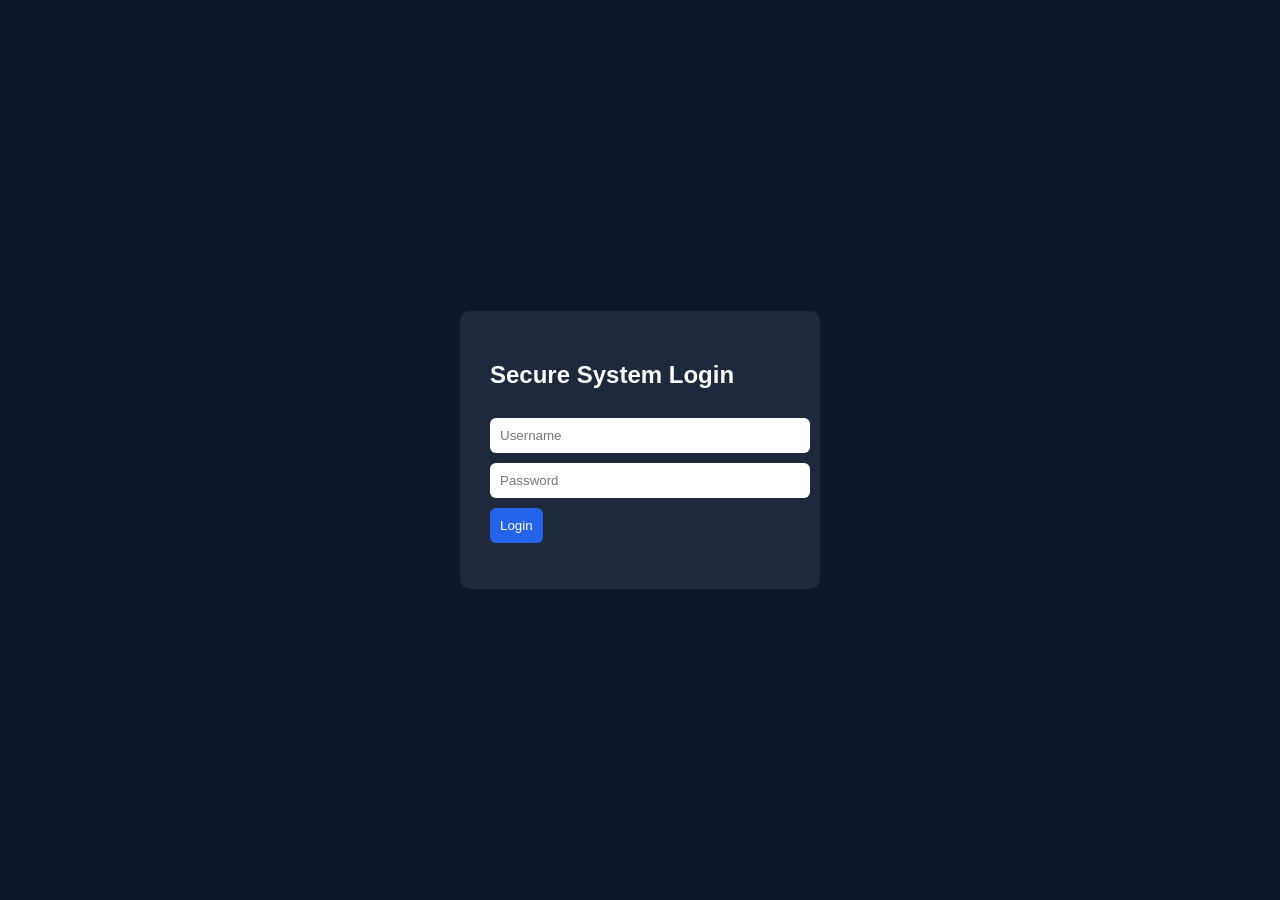
<file: index.html>
<!DOCTYPE html>
<html>
<head>
  <title>Secure System Login</title>
  <link rel="stylesheet" href="style.css">
</head>

<body class="login-body">

<div class="login-container">
  <h2>Secure System Login</h2>

  <input id="username" placeholder="Username">
  <input id="password" type="password" placeholder="Password">

  <button onclick="login()">Login</button>

  <p id="error" class="error"></p>
</div>

<script src="app.js"></script>
</body>
</html>
</file>
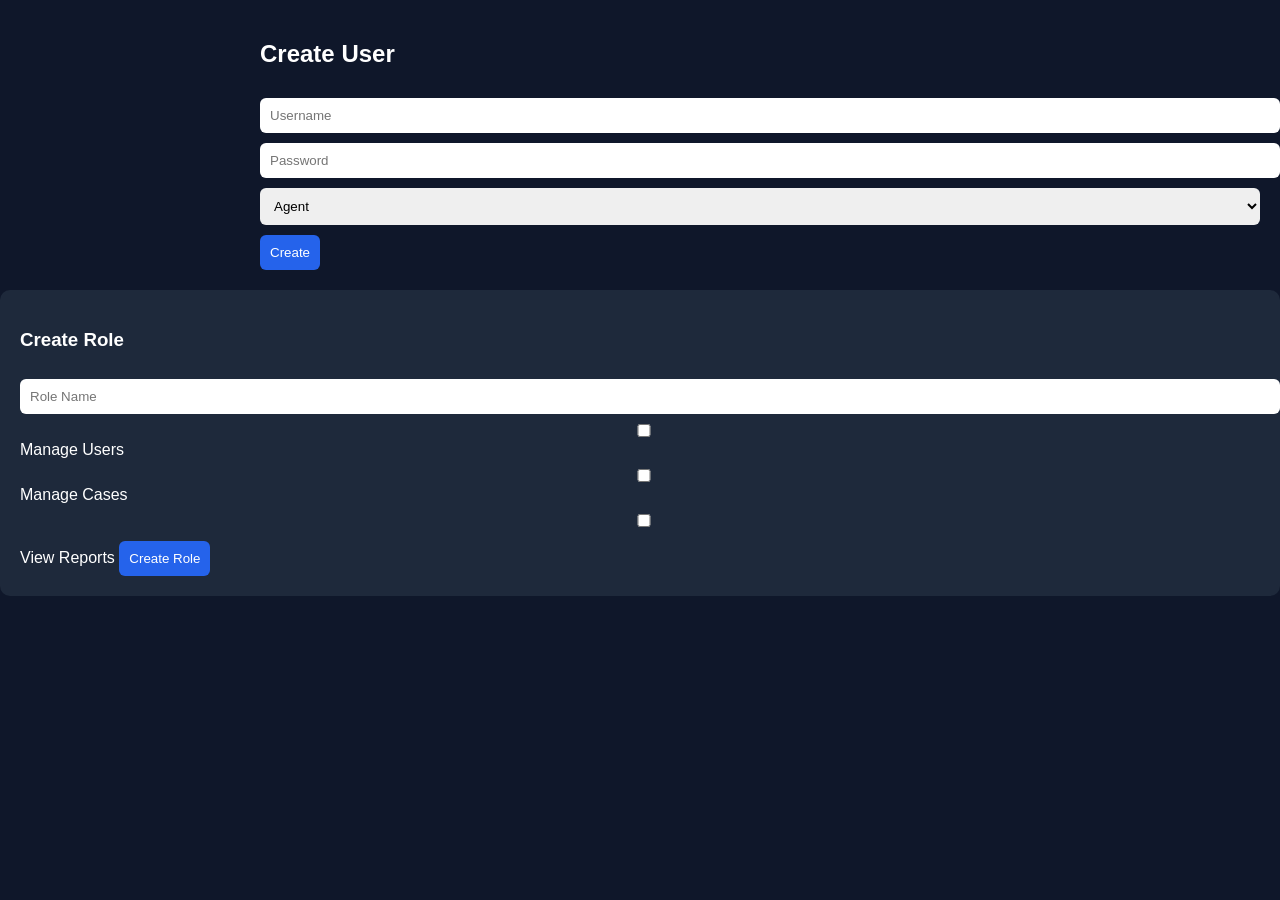
<file: admin.html>
<!DOCTYPE html>
<html>
<head>
  <title>Admin</title>
  <link rel="stylesheet" href="style.css">
</head>

<body onload="checkAuth('admin'); loadUsers()">

<div class="main">

<h2>Create User</h2>

<input id="newUser" placeholder="Username">
<input id="newPass" placeholder="Password">

<select id="role">
  <option value="agent">Agent</option>
  <option value="admin">Admin</option>
</select>

<button onclick="createUser()">Create</button>

<div id="userList"></div>

</div>

  <div class="card">
  <h3>Create Role</h3>

  <input id="roleName" placeholder="Role Name">

  <label><input type="checkbox" class="perm" value="manage_users"> Manage Users</label>
  <label><input type="checkbox" class="perm" value="manage_cases"> Manage Cases</label>
  <label><input type="checkbox" class="perm" value="view_reports"> View Reports</label>

  <button onclick="createRole()">Create Role</button>
</div>

<div id="roleList"></div>

<script src="app.js"></script>
</body>
</html>
</file>
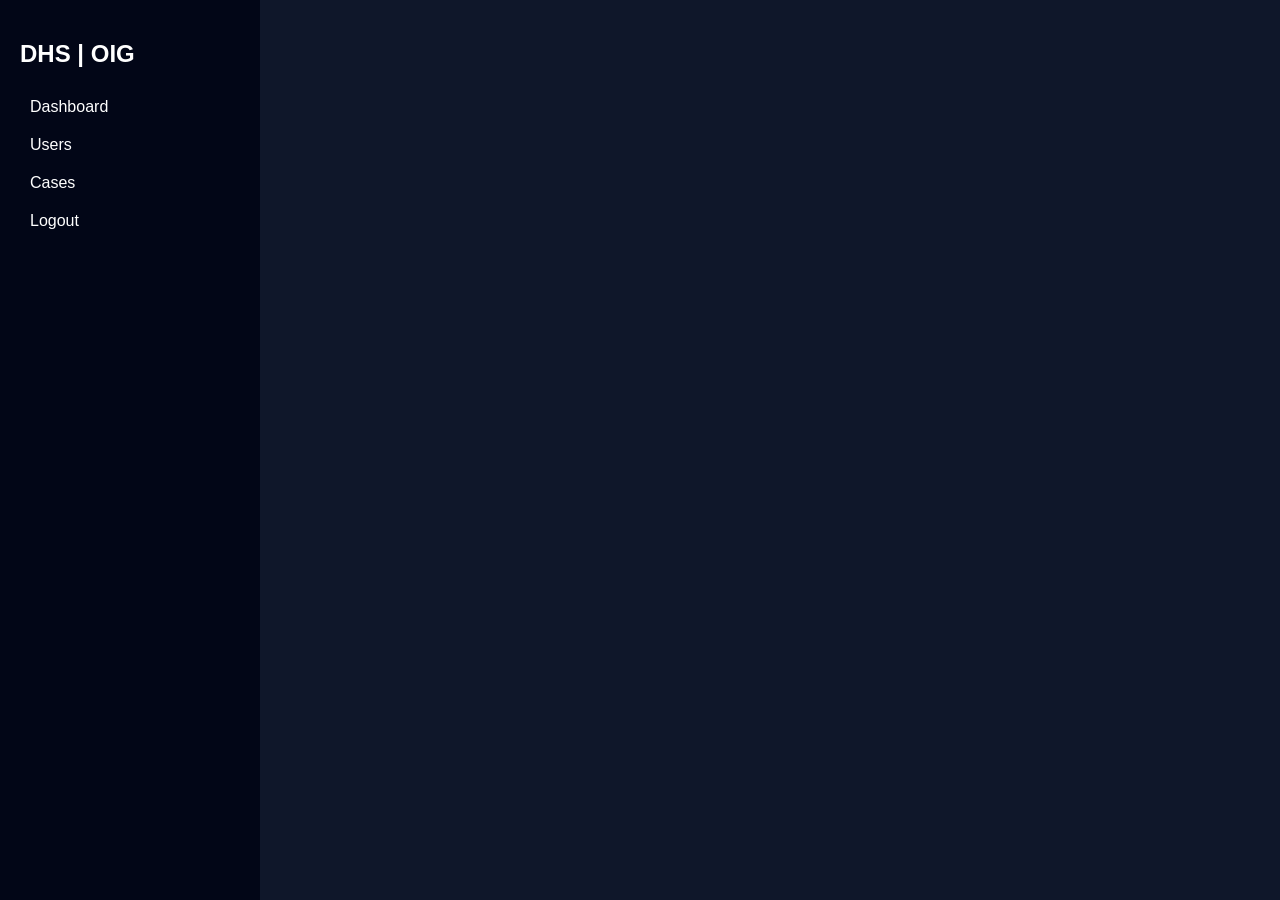
<file: case.html>
<!DOCTYPE html>
<html>
<head>
  <title>Case</title>
  <link rel="stylesheet" href="style.css">
</head>

<body onload="checkAuth(); loadCase()">

<div class="sidebar">
  <h2>DHS | OIG</h2>
  <a href="dashboard.html">Dashboard</a>
  <a href="users.html">Users</a>
  <a href="cases.html">Cases</a>
  <a href="#" onclick="logout()">Logout</a>
</div>

<div class="main">
  <div id="case"></div>
</div>

<script src="app.js"></script>
</body>
</html>
</file>
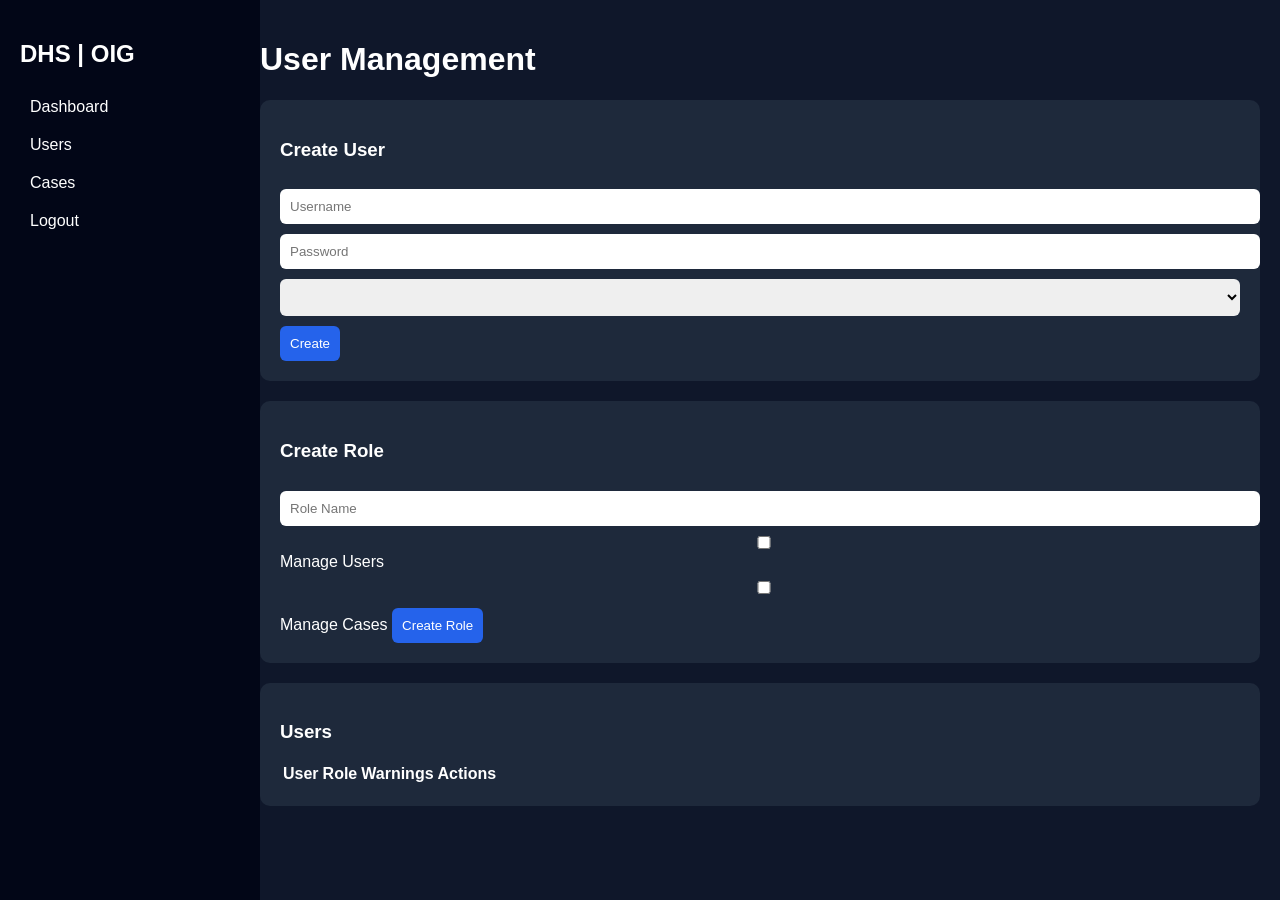
<file: cases.html>
<!DOCTYPE html>
<html>
<head>
  <title>Users</title>
  <link rel="stylesheet" href="style.css">
</head>

<body onload="checkAuth(); loadUsers(); loadRoles()">

<div class="sidebar">
  <h2>DHS | OIG</h2>
  <a href="dashboard.html">Dashboard</a>
  <a href="users.html">Users</a>
  <a href="cases.html">Cases</a>
  <a href="#" onclick="logout()">Logout</a>
</div>

<div class="main">

<h1>User Management</h1>

<div class="card">
  <h3>Create User</h3>
  <input id="newUser" placeholder="Username">
  <input id="newPass" placeholder="Password">
  <select id="role"></select>
  <button onclick="createUser()">Create</button>
</div>

<div class="card">
  <h3>Create Role</h3>
  <input id="roleName" placeholder="Role Name">

  <label><input type="checkbox" class="perm" value="manage_users"> Manage Users</label>
  <label><input type="checkbox" class="perm" value="manage_cases"> Manage Cases</label>

  <button onclick="createRole()">Create Role</button>

  <div id="roleList"></div>
</div>

<div class="card">
  <h3>Users</h3>
  <table>
    <thead>
      <tr>
        <th>User</th>
        <th>Role</th>
        <th>Warnings</th>
        <th>Actions</th>
      </tr>
    </thead>
    <tbody id="userList"></tbody>
  </table>
</div>

</div>

<script src="app.js"></script>
</body>
</html>
</file>
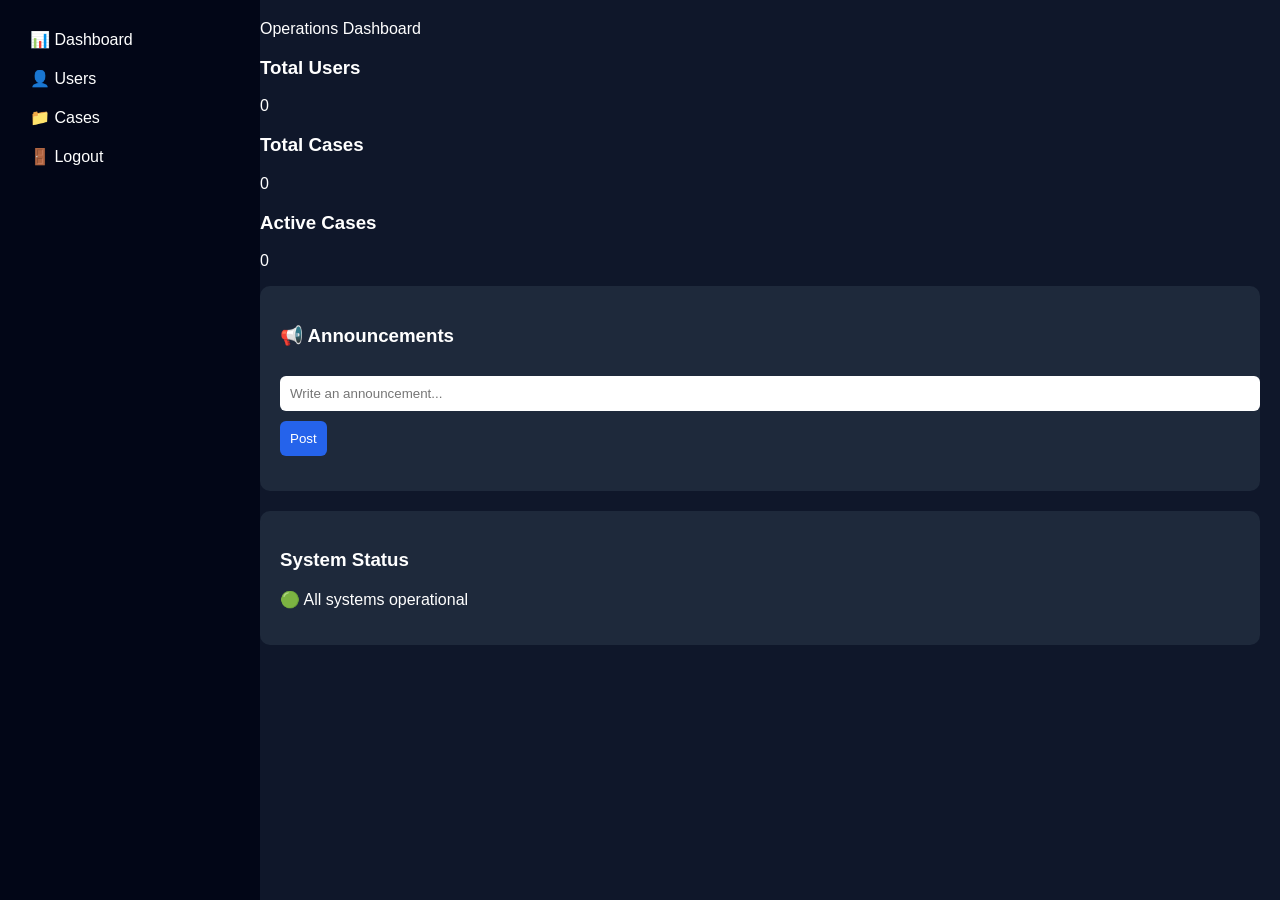
<file: dashboard.html>
<!DOCTYPE html>
<html>
<head>
  <meta charset="UTF-8">
  <title>Dashboard</title>
  <link rel="stylesheet" href="style.css">
</head>

<body onload="checkAuth()">

<div class="sidebar">
  <a href="dashboard.html">📊 Dashboard</a>
  <a href="users.html">👤 Users</a>
  <a href="cases.html">📁 Cases</a>
  <a href="#" onclick="logout()">🚪 Logout</a>
</div>

<div class="main">

  <div class="topbar">Operations Dashboard</div>

  <!-- STATS -->
  <div class="stat-grid">

    <div class="stat-card">
      <h3>Total Users</h3>
      <p id="userCount">0</p>
    </div>

    <div class="stat-card">
      <h3>Total Cases</h3>
      <p id="caseCount">0</p>
    </div>

    <div class="stat-card">
      <h3>Active Cases</h3>
      <p id="activeCases">0</p>
    </div>

  </div>

  <!-- ANNOUNCEMENTS -->
  <div class="card">
    <h3>📢 Announcements</h3>

    <input id="announcementText" placeholder="Write an announcement...">
    <button onclick="addAnnouncement()">Post</button>

    <div id="announcements" style="margin-top:15px;"></div>
  </div>

  <!-- SYSTEM STATUS -->
  <div class="card">
    <h3>System Status</h3>
    <p>🟢 All systems operational</p>
  </div>

</div>

<script src="app.js"></script>

<script>
document.addEventListener("DOMContentLoaded", () => {

  /* =========================
     STATS
  ========================= */

  const users = JSON.parse(localStorage.getItem("users")) || [];
  const cases = JSON.parse(localStorage.getItem("cases")) || [];

  const userCount = document.getElementById("userCount");
  const caseCount = document.getElementById("caseCount");
  const activeCases = document.getElementById("activeCases");

  if (userCount) userCount.innerText = users.length;
  if (caseCount) caseCount.innerText = cases.length;

  if (activeCases) {
    activeCases.innerText =
      cases.filter(c => c.status !== "Closed").length;
  }

  /* =========================
     ANNOUNCEMENTS DISPLAY
  ========================= */

  const announcements = JSON.parse(localStorage.getItem("announcements")) || [];

  const container = document.getElementById("announcements");

  if (container) {
    container.innerHTML = announcements.map(a => `
      <div class="announcement">
        <b>${a.date}</b><br>
        ${a.text}
      </div>
      <hr>
    `).join("");
  }

});
</script>

</body>
</html>
</file>
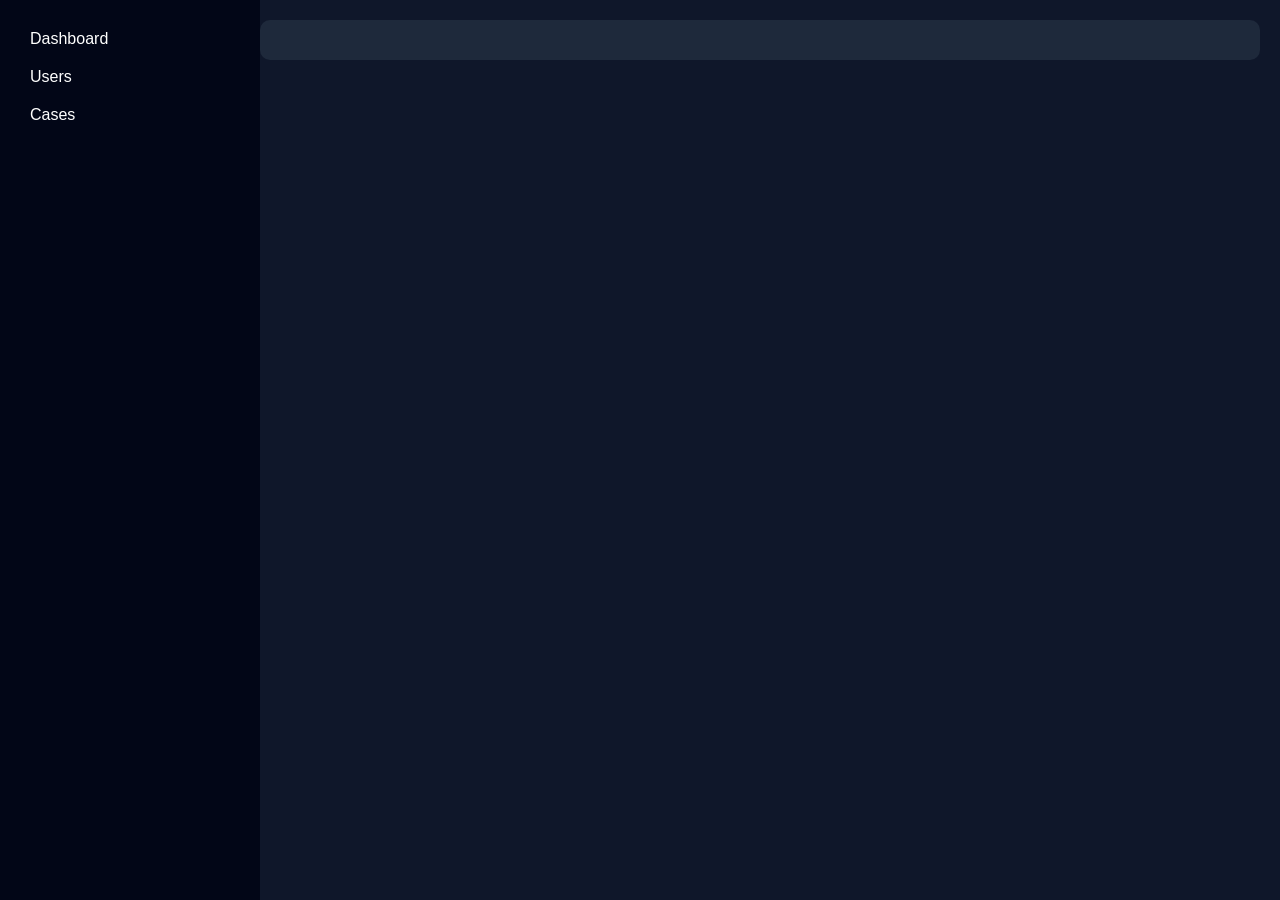
<file: profile.html>
<!DOCTYPE html>
<html>
<head>
  <link rel="stylesheet" href="style.css">
</head>

<body onload="checkAuth('admin'); loadProfile()">

<div class="sidebar">
  <a href="dashboard.html">Dashboard</a>
  <a href="users.html">Users</a>
  <a href="cases.html">Cases</a>
</div>

<div class="main">
  <div class="card profile-box" id="profile"></div>
</div>

<script src="app.js"></script>

</body>
</html>
</file>
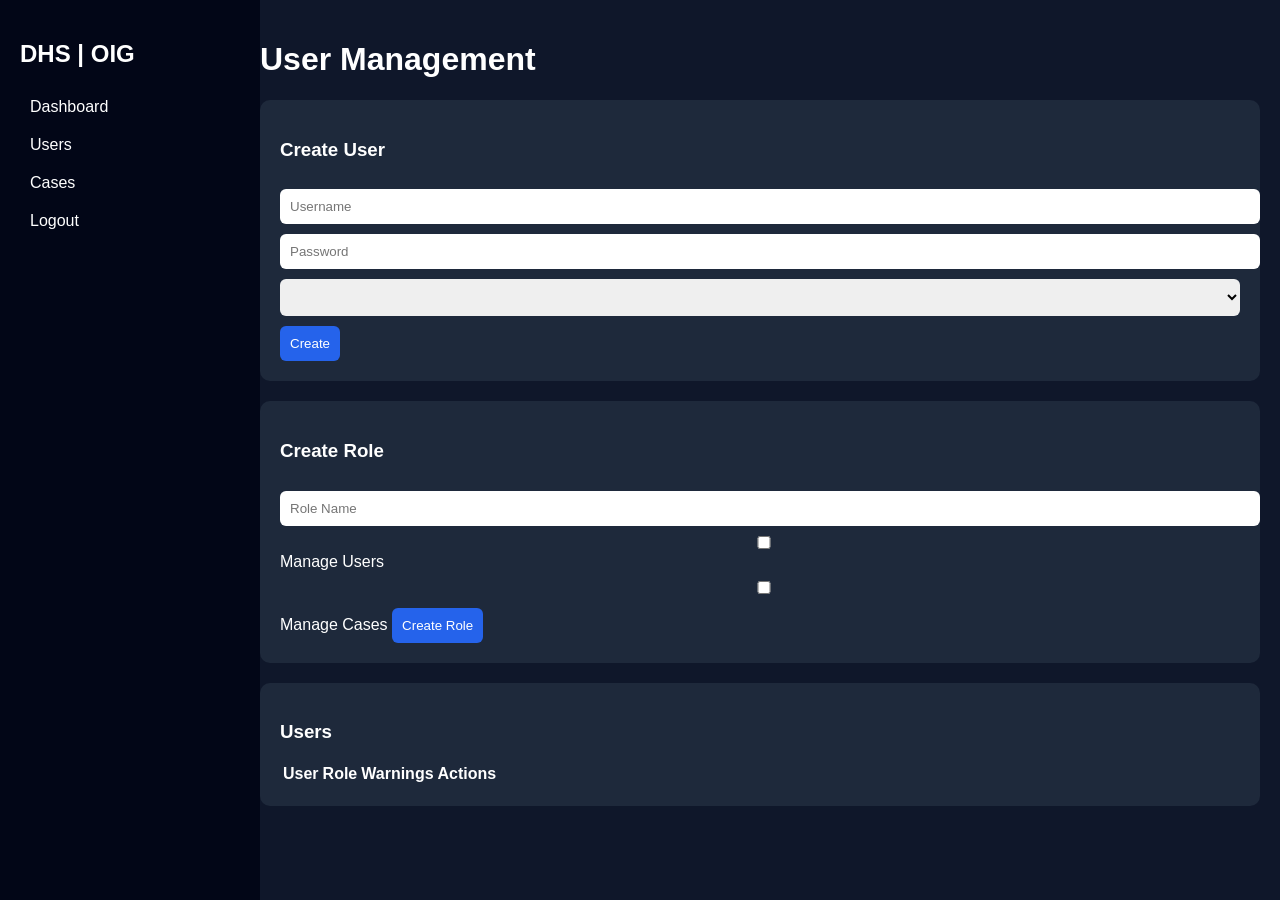
<file: users.html>
<!DOCTYPE html>
<html>
<head>
  <title>Users</title>
  <link rel="stylesheet" href="style.css">
</head>

<body onload="checkAuth(); loadUsers(); loadRoles()">

<div class="sidebar">
  <h2>DHS | OIG</h2>
  <a href="dashboard.html">Dashboard</a>
  <a href="users.html">Users</a>
  <a href="cases.html">Cases</a>
  <a href="#" onclick="logout()">Logout</a>
</div>

<div class="main">

<h1>User Management</h1>

<div class="card">
  <h3>Create User</h3>
  <input id="newUser" placeholder="Username">
  <input id="newPass" placeholder="Password">
  <select id="role"></select>
  <button onclick="createUser()">Create</button>
</div>

<div class="card">
  <h3>Create Role</h3>
  <input id="roleName" placeholder="Role Name">

  <label><input type="checkbox" class="perm" value="manage_users"> Manage Users</label>
  <label><input type="checkbox" class="perm" value="manage_cases"> Manage Cases</label>

  <button onclick="createRole()">Create Role</button>

  <div id="roleList"></div>
</div>

<div class="card">
  <h3>Users</h3>
  <table>
    <thead>
      <tr>
        <th>User</th>
        <th>Role</th>
        <th>Warnings</th>
        <th>Actions</th>
      </tr>
    </thead>
    <tbody id="userList"></tbody>
  </table>
</div>

</div>

<script src="app.js"></script>
</body>
</html>
</file>
<file: style.css>
body {
  margin: 0;
  font-family: Arial;
  background: #0f172a;
  color: white;
}

.sidebar {
  width: 220px;
  height: 100vh;
  background: #020617;
  position: fixed;
  padding: 20px;
}

.sidebar h2 {
  margin-bottom: 20px;
}

.sidebar a {
  display: block;
  padding: 10px;
  color: white;
  text-decoration: none;
  border-radius: 6px;
}

.sidebar a:hover {
  background: #1e293b;
}

.main {
  margin-left: 240px;
  padding: 20px;
}

.card {
  background: #1e293b;
  padding: 20px;
  border-radius: 10px;
  margin-bottom: 20px;
}

.grid {
  display: flex;
  gap: 20px;
}

input, textarea, select {
  width: 100%;
  padding: 10px;
  margin-top: 10px;
  border-radius: 6px;
  border: none;
}

button {
  margin-top: 10px;
  padding: 10px;
  background: #2563eb;
  border: none;
  color: white;
  border-radius: 6px;
  cursor: pointer;
}

button:hover {
  background: #1d4ed8;
}

.login-body {
  display: flex;
  justify-content: center;
  align-items: center;
  height: 100vh;
}

.login-container {
  background: #1e293b;
  padding: 30px;
  border-radius: 10px;
  width: 300px;
}

.error {
  color: red;
}
</file>
